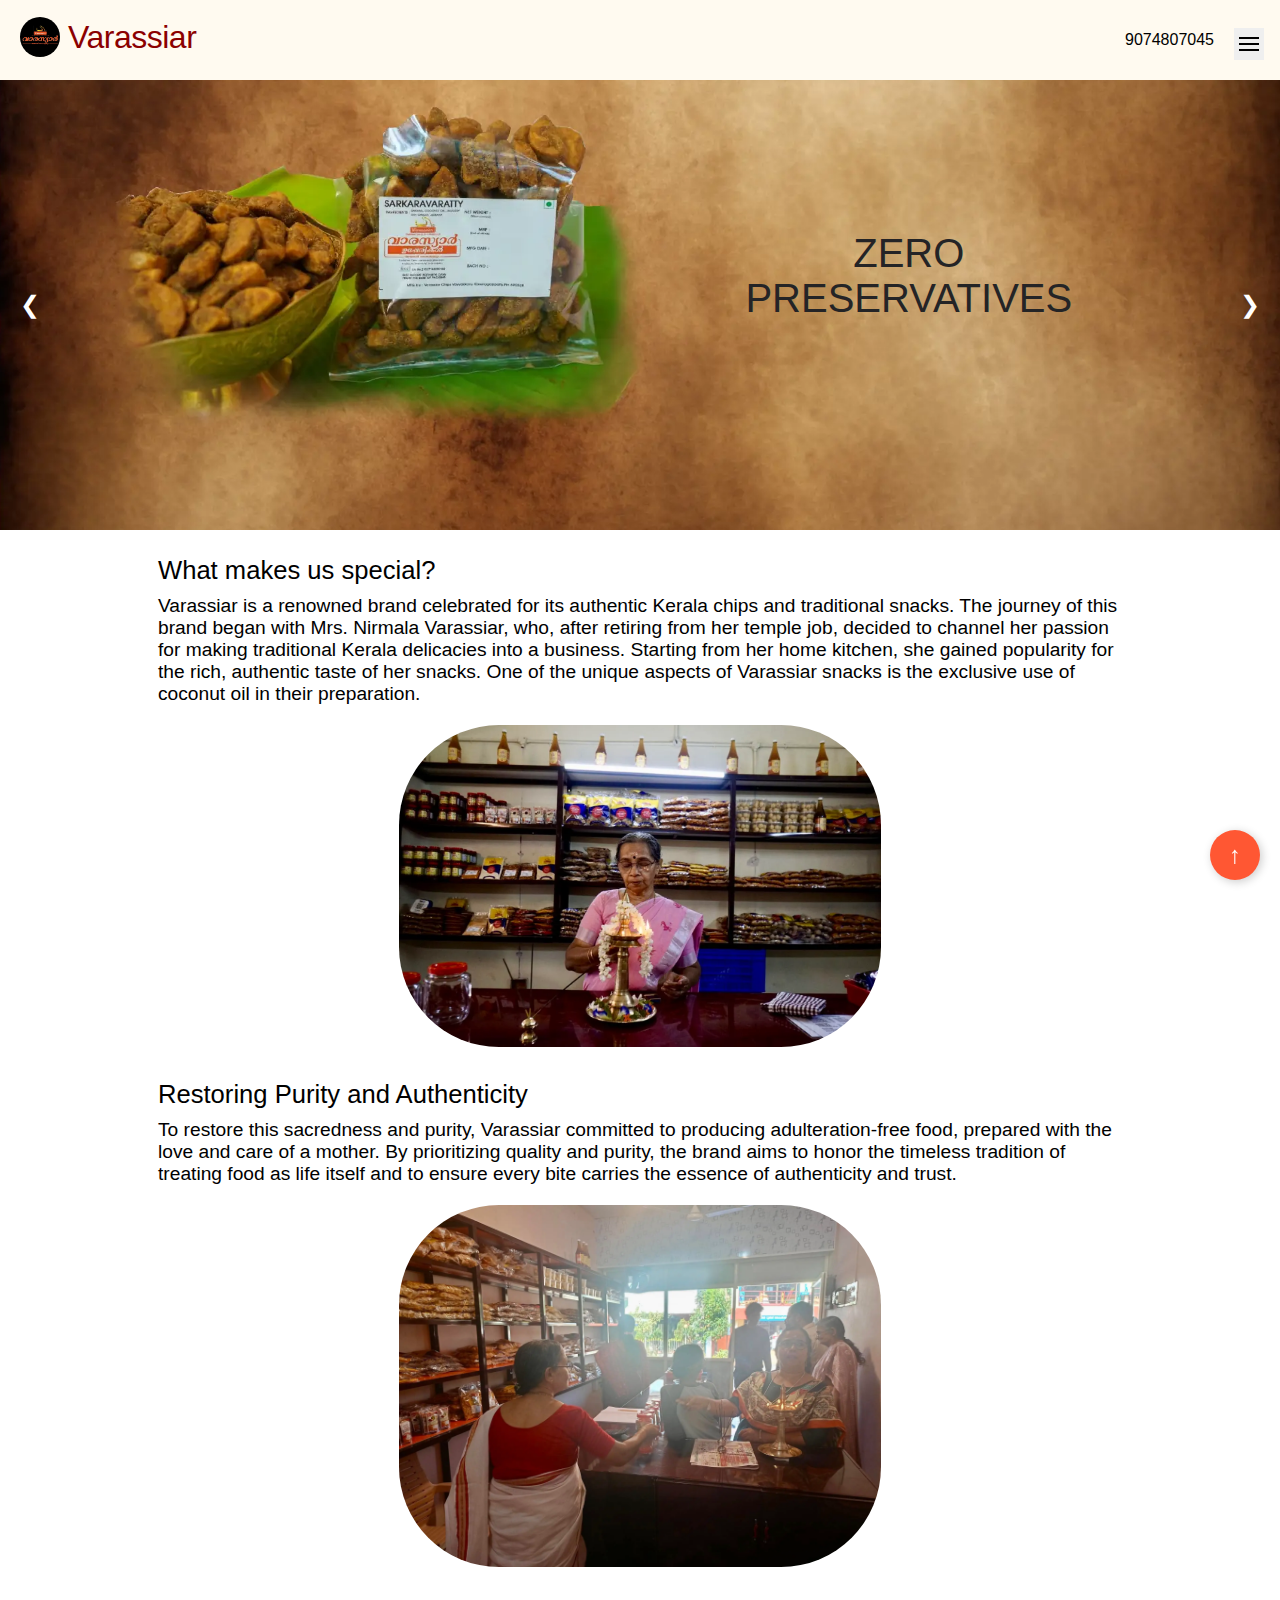
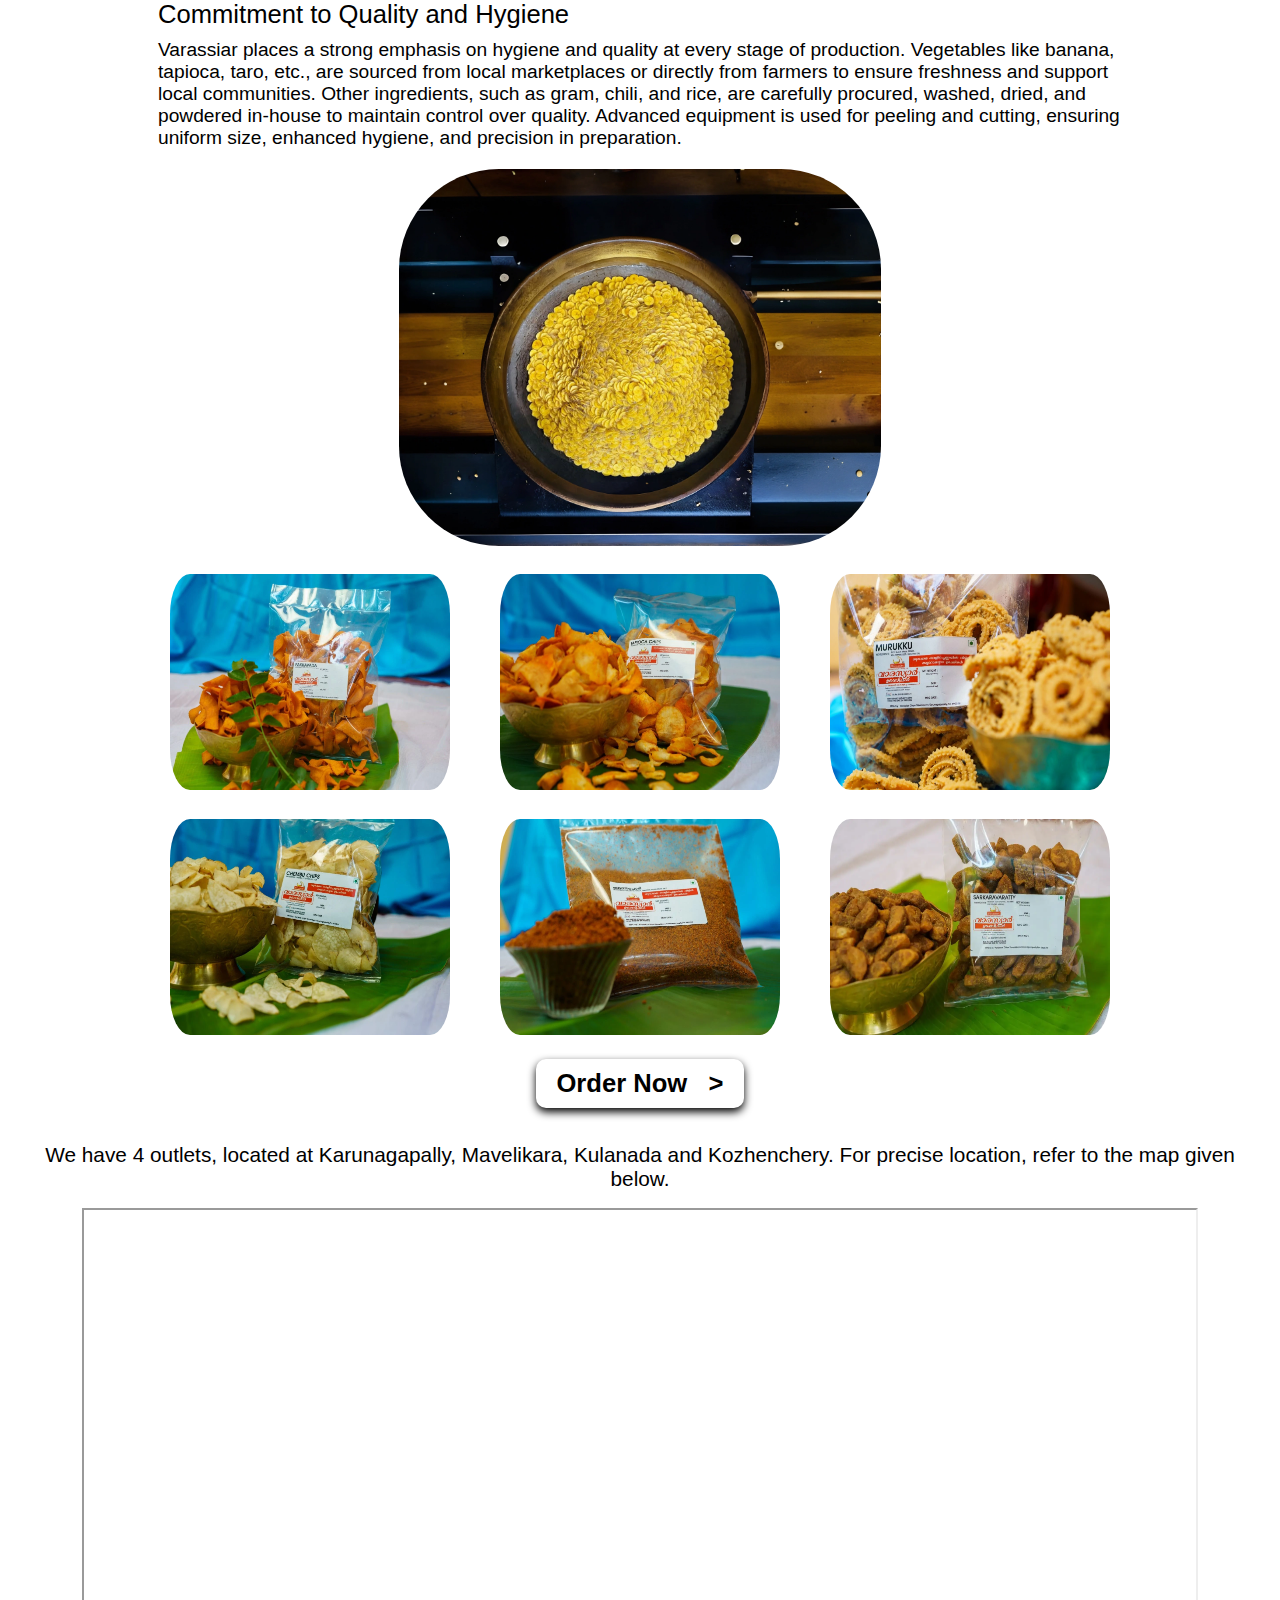
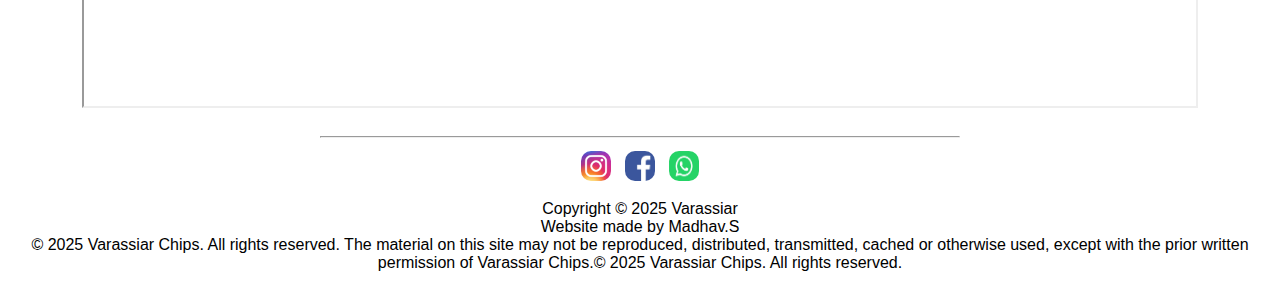
<file: index.html>
<!DOCTYPE html>
<!DOCTYPE html>
<html lang="en">
<head>
  <meta charset="utf-8">
  <meta name="viewport" content="width=device-width, initial-scale=1">
  <meta name="description" content="Buy authentic Kerala snacks & chips from Varassiar! Order online and get fresh homemade banana chips, murukku, and more.">
  <meta http-equiv="Content-Security-Policy" 
    content="default-src 'self'; 
             script-src 'self' 'unsafe-inline' 'unsafe-eval' https://maps.googleapis.com https://www.gstatic.com; 
             style-src 'self' 'unsafe-inline' https://fonts.googleapis.com; 
             font-src 'self' https://fonts.gstatic.com; 
             frame-src https://www.google.com;">

  <link rel="stylesheet" href="styles.css">
  <link rel="stylesheet" href="map.css">
  <link rel="stylesheet" href=" indexstyles.css">
  <link href="https://fonts.googleapis.com/css2?family=Open+Sans:wght@400;700&display=swap" rel="stylesheet">
  <title>Varassiar</title>
  <link rel="icon" href="images/favicon.ico" type="image/x-icon">
  <link rel="preload" as="image" href="images/sarkaravaraty.webp" type="image/webp">

<!--------------------------------------- Logo in search result --------------------------------------->
  <script type="application/ld+json">
  {
    "@context": "https://schema.org",
    "@type": "Organization",
    "name": "Varassiar",
    "url": "https://varassiar.in",
    "logo": "https://varassiar.in/images/logo.png"
  }
  </script>


</head>
<body>
  <div class="container">

    <div id="top-panel-placeholder"></div>
    <div class="top-panel">
      <a href="index.html">
        <img src="images/diflogo.webp" id="main-logo" alt="varassiar logo">
        <h1>Varassiar</h1>
      </a>
      <div class="" id="dropdown">

        <button class="dropbtn" aria-label="Open menu dropdown">
          <div class="menu-ico"></div>
          <div class="menu-ico"></div>
          <div class="menu-ico"></div>
        </button>

        <div class="dropdown-content">
          <a class="menu-item" href="#top-panel-placeholder">HOME</a>
          <a class="menu-item" href="#aboutus">ABOUT US</a>
          <a class="menu-item" href="#productss">PRODUCTS</a>
          <a class="menu-item" href="#map">FIND US</a>
  <!----  <a href="#">Payment</a>--->
          <a class="menu-item" href="tel:90748 07045">9074807045</a>
        </div><!------------------ dropdown content ------------->
      </div> <!------------------ Nav texts ------------->

      <a href="tel:90748 07045" class="nav-texts" id="phone">9074807045</a>
  <!--<a href="" class="nav-texts">Payment</a> -->
      <a href="#map" class="nav-texts">FIND US</a>
      <a href="#productss" class="nav-texts">PRODUCTS</a>
      <a href="#aboutus" class="nav-texts">ABOUT US</a>   
      <a href="#top-panel-placeholder" class="nav-texts">HOME</a>
    </div> <!------------------- top panel ---------------->

    <div id="small-phone-div">
      <a href="tel:90748 07045" id="small-phone">9074807045 📞</a>
    </div><!------------------ id="smaill-phone-div" ------------->

<!------------------ Slideshow ------------->

<div class="slideshow-container">
    <div class="slides">
        <div class="slide">
            <span>ZERO PRESERVATIVES</span>
            <img src="images/sarkaravaraty.webp" class="slide-img" alt="sarkaravaraty">
        </div>
        <div class="slide">
            <span>PURE COCONUT OIL</span>
            <img src="images/mixture.webp" class="slide-img" loading="lazy" alt="mixture">
        </div>
        <div class="slide">
            <span>TRADITIONAL TASTE</span>
            <img src="images/bananaedited.webp" class="slide-img" loading="lazy" alt="banana">
        </div>
    </div>
    <!-- Navigation Arrows -->
    <a class="prev" href="#" onclick="changeSlide(-1)">&#10094;</a>
    <a class="next" href="#" onclick="changeSlide(1)">&#10095;</a>
</div>

    <!------------------ Slideshow ------------->
    <!-----------------------------------------------------------About Us -------------------------------------------------------------->

      <div class="web-body-container" id="aboutus">
            <div class="web-body">
        <h3 class="headings">What makes us special?</h3>
        <span class="para">Varassiar is a renowned brand celebrated for its authentic Kerala chips and traditional snacks. The journey of this brand began with Mrs. Nirmala Varassiar, who, after retiring from her temple job, decided to channel her passion for making traditional Kerala delicacies into a business. Starting from her home kitchen, she gained popularity for the rich, authentic taste of her snacks. One of the unique aspects of Varassiar snacks is the exclusive use of coconut oil in their preparation.</span>
        <img src="images/ammuma.webp" class="content-image" loading="lazy" alt="amumma grandmother">
      </div>

      <div class="web-body">
        <h3 class="headings">Restoring Purity and Authenticity</h3>
        <span class="para">To restore this sacredness and purity, Varassiar committed to producing adulteration-free food, prepared with the love and care of a mother. By prioritizing quality and purity, the brand aims to honor the timeless tradition of treating food as life itself and to ensure every bite carries the essence of authenticity and trust.</span>
        <img src="images/ammuma2.webp" class="content-image" loading="lazy" alt="grandmother opening new varassiar outlet">
      </div>

      <div class="web-body">
        <h3 class="headings">Commitment to Quality and Hygiene</h3>
        <span class="para">Varassiar places a strong emphasis on hygiene and quality at every stage of production. Vegetables like banana, tapioca, taro, etc., are sourced from local marketplaces or directly from farmers to ensure freshness and support local communities. Other ingredients, such as gram, chili, and rice, are carefully procured, washed, dried, and powdered in-house to maintain control over quality. Advanced equipment is used for peeling and cutting, ensuring uniform size, enhanced hygiene, and precision in preparation.</span>
        <img src="images/fry.webp" class="content-image" loading="lazy" alt="banana chips fried">
      </div>
      </div>
<!-----------------------------------------------------------Prodcuts -------------------------------------------------------------->
      <div class="product-section" id="productss">
        <div class="bigboy" id="productss">
          <div class="boy">
                <img src="catalog\kadalamavu\pakkavada.webp" loading="lazy" alt="pakkavada">
          </div>

          <div class="boy">
            <img src="catalog\kappa\kappachilly.webp" loading="lazy" alt="kappa fried chilly">
          </div>

          <div class="boy">
            <img src="catalog\murukk\murukk.webp" loading="lazy" alt="murukk">
          </div>
                <div class="boy">
                <img src="catalog\special\chemb.webp" loading="lazy" alt="chemb chips">
          </div>

          <div class="boy">
            <img src="catalog\special\chammanthipodi.webp" loading="lazy" alt="chammanthipodi">
          </div>

          <div class="boy">
            <img src="catalog\banana\sarkaravaratty.webp" loading="lazy" alt="sarkaravaratty">
          </div>
        </div>
        <div class="button-container">
          <a href="product.html" class="see-all-products">Order Now &nbsp;  ></a>
        </div>
      </div>
<!-----------------------------------------------------------Map Start----------------------------------------------------------------->
      <div id="map">
        <span>We have 4 outlets, located at Karunagapally, Mavelikara, Kulanada and Kozhenchery. For precise location, refer to the map given below.</span>
          <div> <iframe src="https://www.google.com/maps/d/embed?mid=14-j3KWqd5TCZ4JsgjNgdCPETcwWOSRM&ehbc=2E312F" title="Google map showing all shop outlets" width="100%" height="100%" loading="lazy" referrerpolicy="no-referrer-when-downgrade"></iframe></div>
      </div>
<!-----------------------------------------------------------Map End ------------------------------------------------------------------>



    <a href="#" id="backToTop">↑</a>



    <hr class="horizontal-lines">

    <footer>
      <div>
        <a href="https://www.instagram.com/varassiar_chips" target="_blank"><img src="images/insta.webp" class="footer-jpg" loading="lazy" alt="instagram logo"></a>
        <a href="https://www.facebook.com/varassiarchips" target="_blank"><img src="images/facebook.webp" class="footer-jpg" loading="lazy" alt="facebook logo"></a>
        <a href="https://api.whatsapp.com/send?phone=9074807045" target="_blank"><img src="images/whatsapp.webp" class="footer-jpg" loading="lazy" alt="whatsapp logo"></a>
      </div> <!------------------ Footer div ------------->
      <p>Copyright © 2025 Varassiar <br>Website made by Madhav.S<br>© 2025 Varassiar Chips. All rights reserved. The material on this site may not be reproduced, distributed, transmitted, cached or otherwise used, except with the prior written permission of Varassiar Chips.© 2025 Varassiar Chips. All rights reserved.</p>
    </footer>

  </div> <!------------------ container ------------->
    <script src="script.js" defer></script>

</body>
</html>
</file>
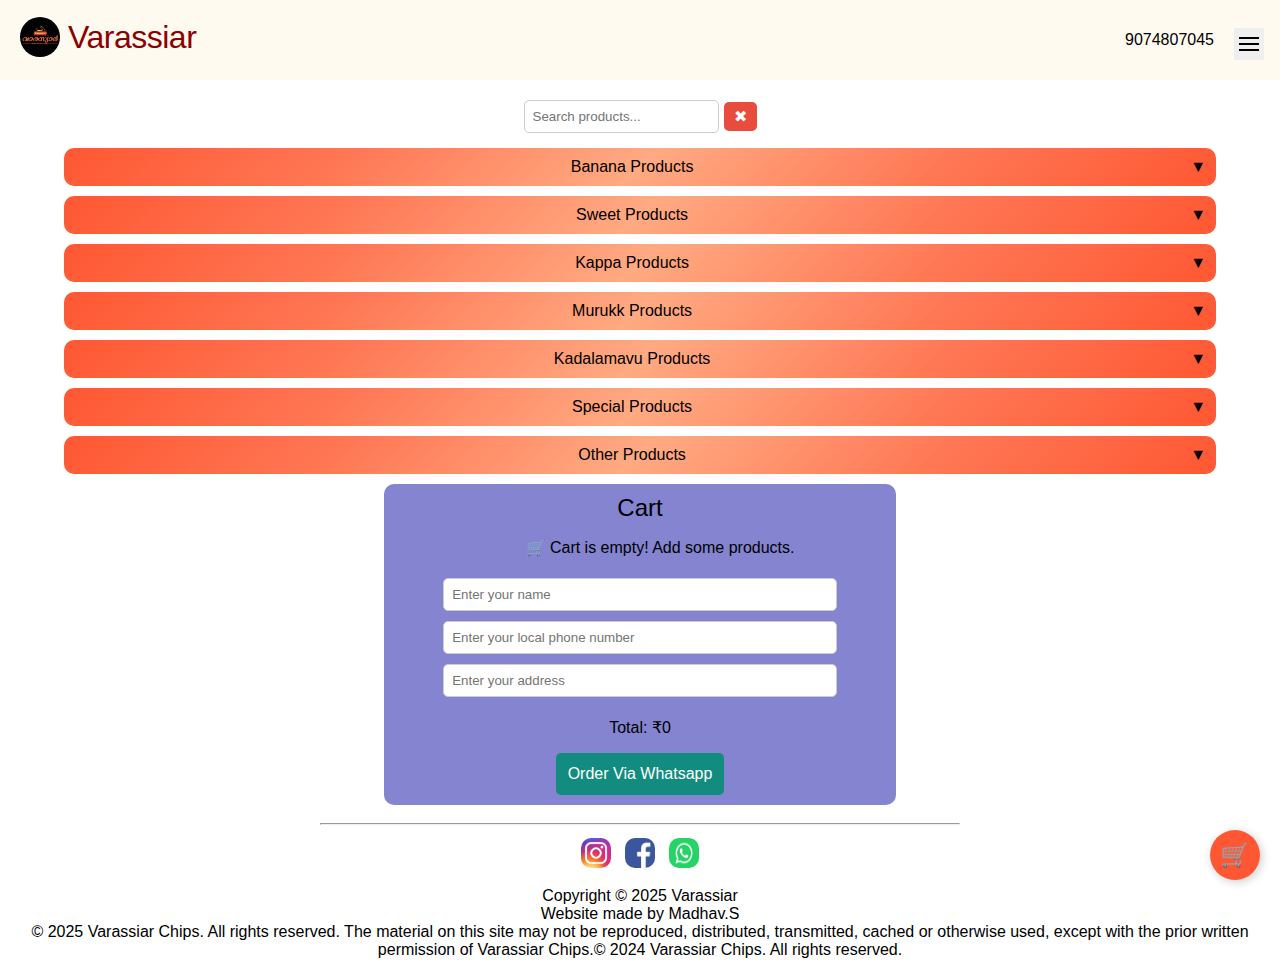
<file: product.html>
<!DOCTYPE html>
<!DOCTYPE html>
<html lang="en">
<head>
  <meta charset="utf-8">
  <meta name="viewport" content="width=device-width, initial-scale=1">
  <link rel="stylesheet" href="styles.css">
  <link rel="stylesheet" href="map.css">
  <link rel="stylesheet" href=" indexstyles.css">
  <link rel="stylesheet" href=" productstyles.css">
  <link href="https://fonts.googleapis.com/css2?family=Open+Sans:wght@400;700&display=swap" rel="stylesheet">
  <meta http-equiv="Content-Security-Policy" 
    content="default-src 'self'; 
             script-src 'self' 'unsafe-inline' 'unsafe-eval' https://maps.googleapis.com https://www.gstatic.com; 
             style-src 'self' 'unsafe-inline' https://fonts.googleapis.com; 
             font-src 'self' https://fonts.gstatic.com; 
             frame-src https://www.google.com;">

  <title>Varassiar</title>
  <link rel="icon" href="images/favicon.ico" type="image/x-icon">
</head>
<body>
  <div class="container">

    <div id="top-panel-placeholder"></div>
    <div class="top-panel">
      <a href="index.html">
        <img src="images/diflogo.webp" id="main-logo">
        <h1>Varassiar</h1>
      </a>
      <div class="" id="dropdown">

        <button class="dropbtn" aria-label="Open menu dropdown">
          <div class="menu-ico"></div>
          <div class="menu-ico"></div>
          <div class="menu-ico"></div>
        </button>

        <div class="dropdown-content">
          <a class="menu-item" href="index.html">Home</a>
          <a class="menu-item" href="index.html#aboutus">About Us</a>
          <a class="menu-item" href="index.html#productss">Products</a>
          <a class="menu-item" href="index.html#map">Find us!</a>
  <!----  <a href="#">Payment</a>--->
          <a class="menu-item" href="tel:90748 07045">9074807045</a>
        </div><!------------------ dropdown content ------------->
      </div> <!------------------ Nav texts ------------->

      <a href="tel:90748 07045" class="nav-texts" id="phone">9074807045</a>
  <!--<a href="" class="nav-texts">Payment</a> -->
      <a href="index.html#map" class="nav-texts">Find Us!</a>
      <a href="index.html#productss" class="nav-texts">Products</a>
      <a href="index.html#aboutus" class="nav-texts">About Us</a>   
      <a href="index.html" class="nav-texts">Home</a>
    </div> <!------------------- top panel ---------------->

    <div id="small-phone-div">
      <a href="tel:90748 07045" id="small-phone">9074807045📞</a>
    </div><!------------------ id="smaill-phone-div" ------------->
<!------------------------------------------------------------------ Product ---------------------------------------------------------------------->
    <div class="bigblock">
      <div id="search-container">
        <input type="text" id="search-bar" placeholder="Search products..." oninput="searchProducts()">
        <button id="clear-search" onclick="clearSearch()">✖</button>
      </div>


      <div class="hidden dropdown-toggle" id="categorybanana">
        Banana Products
      </div>
      <div class="category-container" id="container-banana"> <!-- 👈 This is new -->
      	<div class="oneblock banana">
      		<img src="catalog/banana/banana.webp" loading="lazy">
      		<p>Banana Chips<br>
              200g - 110rs<br>
              <input type="number" id="qty-Banana-Chips" class="qty-product1" value="1" min="1">
              <button onclick="addToCart('Banana Chips', 110, 'qty-Banana-Chips', this)">Add to Cart</button>
          </p>
      	</div>
      	<div class="oneblock banana">
      		<img src="catalog/banana/sweet-banana.webp" loading="lazy">
      		<p>Sweet Banana Chips<br>
              200g - 110rs<br>
              <input type="number" id="qty-Sweet-Banana-Chips" class="qty-product1" value="1" min="1">
              <button onclick="addToCart('Sweet Banana Chips', 110, 'qty-Sweet-Banana-Chips', this)">Add to Cart</button>
          </p>
      	</div>
      	<div class="oneblock banana">
      		<img src="catalog/banana/kayanurukk.webp" loading="lazy">
      		<p>Kayanurukk<br>
            200g - 110rs<br>
              <input type="number" id="qty-Kayanurukk" class="qty-product1" value="1" min="1">
              <button onclick="addToCart('Kayanurukk', 110, 'qty-Kayanurukk', this)">Add to Cart</button>
          </p>
      	</div>
      	<div class="oneblock banana">
      		<img src="catalog/banana/sarkaravaratty.webp" loading="lazy">
      		<p>Sarkaravaratty<br>
            250g - 150rs<br>
              <input type="number" id="qty-Sarkaravaratty" class="qty-product1" value="1" min="1">
              <button onclick="addToCart('Sarkaravaratty', 150, 'qty-Sarkaravaratty', this)">Add to Cart</button>
          </p>
      	</div>
      </div>
      <div class="hidden dropdown-toggle" id="categorysweet">
        Sweet Products
      </div>
      <div class="category-container" id="container-sweet"> <!-- 👈 This is new -->
      	<div class="oneblock sweet">
      		<img src="catalog/sweet/maladu.webp" loading="lazy">
      		<p>Maladu<br>
            250g - 170rs<br>
              <input type="number"  id="qty-Maladu" class="qty-product1" value="1" min="1">
              <button onclick="addToCart('Maladu', 170, 'qty-Maladu', this)">Add to Cart</button>
          </p>
      	</div>
      	<div class="oneblock sweet">
      		<img src="catalog/sweet/avaloseunda.webp" loading="lazy">
      		<p>Avalose Unda<br>
            250g - 120rs<br>
              <input type="number" id="qty-Avalose-Unda" class="qty-product1" value="1" min="1">
              <button onclick="addToCart('Avalose Unda', 120, 'qty-Avalose-Unda', this)">Add to Cart</button>
          </p>
      	</div>
        <div class="oneblock sweet">
            <img src="catalog/special/avalosepodi.webp" loading="lazy">
            <p>Avalose Podi<br>
              250g - 130rs<br>
                <input type="number" id="qty-Avalose-Podi" class="qty-product1" value="1" min="1">
                <button onclick="addToCart('Avalose Podi', 130, 'qty-Avalose-Podi', this)">Add to Cart</button>
            </p>
        </div>
      </div>
      <div class="hidden dropdown-toggle" id="categorykappa">
        Kappa Products
      </div>
      <div class="category-container" id="container-kappa"> <!-- 👈 This is new -->
      	<div class="oneblock kappa">
      		<img src="catalog/kappa/kappaplain.webp" loading="lazy">
      		<p>Kappa Plain<br>
            250g - 120rs<br>
              <input type="number" id="qty-Kappa-Plain" class="qty-product1" value="1" min="1">
              <button onclick="addToCart('Kappa Plain', 120, 'qty-Kappa-Plain', this)">Add to Cart</button>
          </p>
      	</div>
      	<div class="oneblock kappa">
      		<img src="catalog/kappa/kappachilly.webp" loading="lazy">
      		<p>Kappa Chilli<br>
            250g - 120rs<br>
              <input type="number" id="qty-Kappa-Chilli" class="qty-product1" value="1" min="1">
              <button onclick="addToCart('Kappa Chilli', 10, 'qty-Kappa-Chilli', this)">Add to Cart</button>
          </p>
      	</div>
      	<div class="oneblock kappa">
      		<img src="catalog/kappa/kappapappadam.webp" loading="lazy">
      		<p>Kappa Papadam<br>
            150g - 100rs<br>
              <input type="number" id="qty-Kappa-Pappadam" class="qty-product1" value="1" min="1">
              <button onclick="addToCart('Kappa Papadam', 100, 'qty-Kappa-Pappadam', this)">Add to Cart</button>
          </p>
      	</div>
      	<div class="oneblock kappa">
      		<img src="catalog/kappa/kappakolli.webp" loading="lazy">
      		<p>Kappa Kolli<br>
            250g - 120rs<br>
              <input type="number" id="qty-Kappa-Kolli" class="qty-product1" value="1" min="1">
              <button onclick="addToCart('Kappa Kolli', 120, 'qty-Kappa-Kolli', this)">Add to Cart</button>
          </p>
      	</div>
      </div>
      <div class="hidden dropdown-toggle" id="categorymurukk">
        Murukk Products
      </div>
      <div class="category-container" id="container-murukk"> <!-- 👈 This is new -->
      	<div class="oneblock murukk">
      		<img src="catalog/murukk/murukk.webp" loading="lazy">
      		<p>Murukk<br>
            200g - 100rs<br>
              <input type="number" id="qty-Murukk" class="qty-product1" value="1" min="1">
              <button onclick="addToCart('Murukk', 100, 'qty-Murukk', this)">Add to Cart</button>
          </p>
      	</div>
      	<div class="oneblock murukk">
      		<img src="catalog/murukk/buttermurukk.webp" loading="lazy">
      		<p>Butter Murukk<br>
            200g - 110rs<br>
              <input type="number" id="qty-Butter-Murukk" class="qty-product1" value="1" min="1">
              <button onclick="addToCart('Butter Murukk', 100, 'qty-Butter-Murukk', this)">Add to Cart</button>
          </p>
      	</div>
      </div>
      <div class="hidden dropdown-toggle" id="categorykadalamavu">
        Kadalamavu Products
      </div>
      <div class="category-container" id="container-kadalamavu"> <!-- 👈 This is new -->
      	<div class="oneblock kadalamavu">
      		<img src="catalog/kadalamavu/mixtureplain.webp" loading="lazy">
      		<p>Mixture Plain<br>
            200g - 110rs<br>
              <input type="number" id="qty-Mixture-Plain" class="qty-product1" value="1" min="1">
              <button onclick="addToCart('Mixture Plain', 110, 'qty-Mixture-Plain', this)">Add to Cart</button>
          </p>
      	</div>
      	<div class="oneblock kadalamavu">
      		<img src="catalog/kadalamavu/mixturespicy.webp" loading="lazy">
      		<p>Mixture Spicy<br>
            200g - 120rs<br>
              <input type="number" id="qty-Mixture-Spicy" class="qty-product1" value="1" min="1">
              <button onclick="addToCart('Mixture Spicy', 120, 'qty-Mixture-Spicy', this)">Add to Cart</button>
          </p>
      	</div>
        <div class="oneblock kadalamavu">
          <img src="catalog/kadalamavu/mixturegarlic.webp" loading="lazy">
          <p>Mixture Garlic<br>
            200g - 120rs<br>
              <input type="number" id="qty-Mixture-Garlic" class="qty-product1" value="1" min="1">
              <button onclick="addToCart('Mixture garlic', 120, 'qty-Mixture-Garlic', this)">Add to Cart</button>
          </p>
        </div>
      	<div class="oneblock kadalamavu">
      		<img src="catalog/kadalamavu/pakkavada.webp" loading="lazy">
      		<p>Pakkavada<br>
            250g - 120rs<br>
              <input type="number" id="qty-Pakkavaday" class="qty-product1" value="1" min="1">
              <button onclick="addToCart('Pakkavada', 120, 'qty-Pakkavaday', this)">Add to Cart</button>
          </p>
      	</div>
      </div>
      <div class="hidden dropdown-toggle" id="categoryspecial">
        Special Products
      </div>
      <div class="category-container" id="container-special"> <!-- 👈 This is new -->
        <div class="oneblock special">
          <img src="catalog/special/potato.webp" loading="lazy">
          <p>Potato<br>
            125g - 70rs<br>
              <input type="number" id="qty-Potato" class="qty-product1" value="1" min="1">
              <button onclick="addToCart('Potato', 70, 'qty-Potato', this)">Add to Cart</button>
          </p>
        </div>
        <div class="oneblock special">
          <img src="catalog/special/avalosepodisugarless.webp" loading="lazy">
          <p>Avalose Podi Sugarless<br>
            250g - 120rs<br>
              <input type="number" id="qty-Avalose-Podi-sugarless" class="qty-product1" value="1" min="1">
              <button onclick="addToCart('Avalose Podi Sugarless', 120, 'qty-Avalose-Podi-sugarless', this)">Add to Cart</button>
          </p>
        </div>
      	<div class="oneblock special">
      		<img src="catalog/special/chammanthipodi.webp" loading="lazy">
      		<p>Chamanthi Podi<br>
            200g - 180rs<br>
              <input type="number" id="qty-Chamanthi-Podi" class="qty-product1" value="1" min="1">
              <button onclick="addToCart('Chamanthi Podi', 180, 'qty-Chamanthi-Podi', this)">Add to Cart</button>
          </p>
      	</div>
      	<div class="oneblock special">
      		<img src="catalog/special/chemb.webp" loading="lazy">
      		<p>Chemb Chips<br>
            200g - 140rs<br>
              <input type="number" id="qty-Chemb-Chips" class="qty-product1" value="1" min="1">
              <button onclick="addToCart('Chemb Chips', 140, 'qty-Chemb-Chips', this)">Add to Cart</button>
          </p>
      	</div>
      	<div class="oneblock special">
      		<img src="catalog/special/Dosapodi.webp" loading="lazy">
      		<p>Dosapodi<br>
             250g - 150rs<br>
              <input type="number" id="qty-Dosapodi" class="qty-product1" value="1" min="1">
              <button onclick="addToCart('Dosapodi', 150, 'qty-Dosapodi', this)">Add to Cart</button>
          </p>
      	</div>
      	<div class="oneblock special">
      		<img src="catalog/special/kaliyadakka.webp" loading="lazy">
      		<p>Kaliyadakka<br>
            250g - 120rs<br>
              <input type="number" id="qty-Kaliyadakka" class="qty-product1" value="1" min="1">
              <button onclick="addToCart('Kaliyadakka', 120, 'qty-Kaliyadakka', this)">Add to Cart</button>
          </p>
      	</div>
      	<div class="oneblock special">
      		<img src="catalog/special/sambarpodi.webp" loading="lazy">
      		<p>Sambar Podi<br>
            100g - 90rs<br>
              <input type="number" id="qty-Sambar-Podi" class="qty-product1" value="1" min="1">
              <button onclick="addToCart('Sambar Podi', 90, 'qty-Sambar-Podi', this)">Add to Cart</button>
          </p>
      	</div>
      </div>
      <div class="hidden dropdown-toggle" id="categoryother">
        Other Products
      </div>
      <div class="category-container" id="container-other"> <!-- 👈 This is new -->
<!--     	<div class="oneblock other">
    		<img src="catalog/other/chillikashmiri.webp" loading="lazy">
    		<p>Kashmiri Chilli Powder<br>
            <input type="number" class="qty-product1" value="1" min="1">
            <button onclick="addToCart('Product 1', 10, 'qty-product1', this)">Add to Cart</button>
        </p>
    	</div> -->
        <div class="oneblock other">
          <img src="catalog/other/ellu.webp" loading="lazy">
          <p>Ellu Vilayichath<br>
            80g - 50rs<br>
              <input type="number" id="qty-Ellu-Vilayichath" class="qty-product1" value="1" min="1">
              <button onclick="addToCart('Ellu Vilayichath', 50, 'qty-Ellu-Vilayichath', this)">Add to Cart</button>
          </p>
        </div>
      	<div class="oneblock other">
      		<img src="catalog/other/elluunda.webp" loading="lazy">
      		<p>Ellu Unda<br>
            100g - 70rs<br>
              <input type="number" id="qty-Ellu-Unda" class="qty-product1" value="1" min="1">
              <button onclick="addToCart('Ellu Unda', 70, 'qty-Ellu-Unda', this)">Add to Cart</button>
          </p>
      	</div>
      	<div class="oneblock other">
      		<img src="catalog/other/pappadam.webp" loading="lazy">
      		<p>Pappadam<br>
            10 piece - 20rs<br>
              <input type="number" id="qty-Pappadam" class="qty-product1" value="1" min="1">
              <button onclick="addToCart('Pappadam', 20, 'qty-Pappadam', this)">Add to Cart</button>
          </p>
      	</div>
        <div class="oneblock other">
          <img src="catalog/other/papadavada.webp" loading="lazy">
          <p>Papadavada<br>
            5 piece - 50rs<br>
              <input type="number" id="qty-papadavada" class="qty-product1" value="1" min="1">
              <button onclick="addToCart('Papadavada', 50, 'qty-papadavada', this)">Add to Cart</button>
          </p>
        </div>
      	<div class="oneblock other">
      		<img src="catalog/other/peanut.webp" loading="lazy">
      		<p>Spicy Roasted Peanut<br>
            150 piece - 50rs<br>
              <input type="number" id="qty-Roasted-Peanut" class="qty-product1" value="1" min="1">
              <button onclick="addToCart('Spicy Roasted Peanut', 10, 'qty-Roasted-Peanut', this)">Add to Cart</button>
          </p>
      	</div>
      </div>
      <div class="cart" id="cart-container">  <!-- Change id from 'cart' to 'cart-container' -->
          <h2>Cart</h2>
          <ul id="cart-list"></ul>  <!-- Change id from 'cart' to 'cart-list' -->
          <input type="text" id="customer-name" class="input-for-order" placeholder="Enter your name">
          <input type="text" id="customer-phone" class="input-for-order" placeholder="Enter your local phone number">
          <p id="phone-error" style="color: red; display: none; font-size: 12px;"></p>
          <input type="text" id="customer-address" class="input-for-order" placeholder="Enter your address">
          <small id="address-error" style="color: red; display: none;">Please enter a valid 6-digit pin code.</small>

          <button id="order-btn">Order Via Whatsapp</button>
          <p id="extra-fees" style="color: red; font-size: 16px; margin-top: 5px; display: none;">*Packaging and courier charges extra.</p> <!-----place-holder------>
          

      </div>
      <a href="#cart-container" id="ShowCart">🛒</a>
    </div>
 <!---------------------------------footer ------------------------------------>
    <hr class="horizontal-lines">
    <footer>
      <div>
        <a href="https://www.instagram.com/varassiar_chips" target="_blank"><img src="images/insta.webp" class="footer-jpg" loading="lazy" alt="instagram logo"></a>
        <a href="https://www.facebook.com/varassiarchips" target="_blank"><img src="images/facebook.webp" class="footer-jpg" loading="lazy" alt="facebook logo"></a>
        <a href="https://api.whatsapp.com/send?phone=9074807045" target="_blank"><img src="images/whatsapp.webp" class="footer-jpg" loading="lazy" alt="whatsapp logo"></a>
      </div> <!------------------ Footer div ------------->
      <p>Copyright © 2025 Varassiar <br>Website made by Madhav.S<br>© 2025 Varassiar Chips. All rights reserved. The material on this site may not be reproduced, distributed, transmitted, cached or otherwise used, except with the prior written permission of Varassiar Chips.© 2024 Varassiar Chips. All rights reserved.</p>
    </footer>

  </div> <!------------------ container ------------->
  
</body>
</html>

  </div> <!--------------------container ----------------------->
<script src="script.js" defer></script>
</body>
</html>
</file>
<file: styles.css>
* {
  box-sizing: border-box;
  font-weight: normal;
}

html {
    scroll-behavior: smooth;
}

body {
  background: white;
  padding: 0px;
  margin: 0px;
  font-family: "Open Sans", sans-serif;
}


.container {
  display: flex;
  flex-wrap: wrap;
  flex-direction: column;
  margin: 0;
  padding: 0;
  height: 100%;
  width: 100%;
}


/*---------------------------------------Here Starts Top Panel -------------------------------------*/

.top-panel {
  width: 100%;
  height: 80px;
  background: #FFFAF0;


  padding: 13px 16px 16px 20px;
  clear: both;
  position: relative;

}

/* Fixed position when scrolled */
.top-panel.fixed {
  position: fixed;
  z-index: 1000;
  box-shadow: 0 4px 10px rgba(0, 0, 0, 0.1); /* Optional: adds shadow */
}

/* Prevent abrupt movement */
#top-panel-placeholder {
  height: 0; /* Default height */
}

.top-panel a {
    text-decoration: none;
    color: inherit; /* Or a specific color */
}

h1 {
  color: darkred;
  font-size: 2em;
  float: left;
  line-height: 0px;
  height: 10px;
  margin-bottom: 5px;
  margin-left: 8px;
  margin-top: 24px;
  font-weight: 500;
  letter-spacing: -0.5px;
}

#main-logo {
  border-radius: 1000px;
  margin-top: 4px;
  width: 40px;
  height: 40px;
  float: left;
}

.nav-texts {
  margin: 10px;
  margin-top: 8px;
  font-size: 1em;
  float: right;
  padding: 10px;
  text-decoration: none;
  color: inherit;
  line-height: 18px;
}

/*---------------------------------------Here starts dropdown --------------------------------------*/
.menu-ico {
  width: 20px; /* Slightly smaller width */
  height: 2px;
  background-color: black; /* Change to white to match text color */
  margin: 4px 0; /* Reduce vertical spacing */
}

.dropbtn {
  color: black;
  padding: 5px;
  font-size: 1em;
  border: 0px solid black;
  cursor: pointer; 
}

#dropdown {
  position: relative;
  display: none;
  padding: 0px;
  float: right;
  margin: 0px;
  height: 35%;
  top: 30%;
}


.dropdown-content {
  display: none;
  position: absolute;
  background: white;
  min-width: 200px;
  box-shadow: 0px 8px 16px 0px rgba(0,0,0,2);
  z-index: 1;
  text-align: center;
  right: 0;
  
  border-radius: 20px;
}

.dropdown-content a {
  color: inherit;
  padding: 12px 16px;
  text-decoration: none;
  display: block;
}

.dropdown-content.active {
  display: block;
}

.dropbtn:hover {
  box-shadow: 0px 8px 16px 0px rgba(0,0,0,2);
}

/*---------------------------------------Here Ends dropdown -------------------------------------*/
/*---------------------------------------Here Starts Send msg -------------------------------------*/
#send-msg {
  display: flex;
  padding: 10px;
  height: auto;
  justify-content: center;
  border: 0px;
  width: 100%;
}

#send-msg a {
  box-shadow: 0px 2px 4px 0px rgba(0,0,0,2);
  padding: 2px;
}

#send-msg div {
  float: left;
  margin-top: 5px;
  text-decoration: none;
  color: black;
}

#send-msg-logo {
  margin: 0px;
  margin-left: 5px;
  float: left;
}
/*---------------------------------------Here Ends Send msg -------------------------------------*/

#small-phone-div {
  padding: 10px 0px 5px 10px;
  background: #FFFAF0;
  display: none;
  width: 100%;
  text-align: center;
  color: inherit;
} 

#small-phone {
  font-size: 1em;
  text-decoration: none;
  color: inherit;
}

/*---------------------------------------Here Ends Top Panel -------------------------------------*/

.horizontal-lines {
  width: 50%;
}

/*---------------------------------------Here Starts Body -------------------------------------*/
/*------------------------------slideshow---------------------*/
.slideshow-container {
    position: relative;
    width: 100%;
    height: 500px;
    overflow: hidden;
    background: #1B1212;
    display: flex;
    align-items: center;
    justify-content: center;
}

.slides {
    display: flex;
    width: 300%; /* 3 slides */
    transition: transform 0.8s ease-in-out;
}

.slide {
    width: 100%;
    flex: 0 0 100%;
    position: relative;
    text-align: center;
}

.slide span {
    position: absolute;
    top: 46.5%;   /* Back to original position */
    left: 71%;  /* Back to original position */
    transform: translate(-50%, -50%);
    font-size: 38px;
    padding: 0;
    border-radius: 0;
    font-weight: 300;
    color: #242426;
}

.slide-img {
    width: 100%;
    height: 100%;
    object-fit: cover;
}

/* Navigation Buttons */
.prev, .next {
    position: absolute;
    text-decoration: none; /* Remove underline */
    top: 50%;
    transform: translateY(-50%);
    color: white;
    padding: 10px;
    cursor: pointer;
    font-size: 24px;
    border-radius: 5px;
    transition: background 0.3s ease;
}

.prev:hover, .next:hover {
    color: grey;
}

.prev { left: 10px; }
.next { right: 10px; }

/*------------------------------slideshow---------------------*/

.web-body-container {
  background: white;


  height: fit-content;
}

.web-body {
  margin: 0 auto;
  width: 80%;
  height: auto;
  font-size: 2em;
  align-self: center;
  padding: 0px 30px 0px 30px;
  overflow: hidden;
}

.para {
  float: left;
  width: 60%;
  font-size: 0.6em;
}

.content-image {
  width: 25%;
  border-radius: 100px;
  margin-left: 20px auto;
}

.headings {
  width: 100%;
  margin-bottom: 10px;
  font-size: 0.8em;
}

footer {
  display: flex;
  flex-direction: column;
  align-items: center;
  text-align: center;
}

.footer-jpg {
  width: 30px;
  height: 30px;
  border-radius: 10px;
  margin: 5px;
}

footer p {
  margin: 0;
  padding: 10px;
  text-decoration: none;
}

#backToTop {
  position: fixed;
  bottom: 20px;
  right: 20px;
  width: 50px;
  height: 50px;
  background-color: #FF5733;
  color: white;
  border: none;
  border-radius: 50%;
  font-size: 24px;
  text-align: center;
  line-height: 50px;
  text-decoration: none;
  cursor: pointer;
  box-shadow: 2px 2px 10px rgba(0, 0, 0, 0.2);
}

#backToTop:hover {
  background-color: #E74C3C;
}

#send-msg a:hover, .footer-jpg:hover, .nav-texts:hover {
  box-shadow: 0px 8px 16px 0px rgba(0,0,0,2);
}
/*---------------------------------------Here Ends Body -------------------------------------*/

h1, #main-logo, .bigblock, span, h3, img {
  user-select: none;
}

/*------------------------------------------Media Queries--------------------------*/
/********** Less than laptop devices only **********/
@media (max-width: 1284px){
  .content-image {
    float: none;
    width: 50%;
    margin-top: 20px;
    margin-left: 25%;
    margin-right: 25%;
  }
  .para {
    width: 100%;
  }

  .slideshow-container {
    height: 450px;
  }

  .slide-img {
    
  }

  .slide span {
    font-size: 40px;
  }

  .nav-texts {
    display: none;
  }

  #dropdown {
    display: inline-block;
  }

  #phone {
    display: block;
  }
  .para {
    font-size: 0.6em;
  }
}

/********** Small devices only **********/
@media (max-width: 712px) {
  .content-image {
    float: none;
    width: 70%;
    margin-top: 20px;
    margin-left: 15%;
    margin-right: 15%;
  }

  .web-body {
    margin: 0px;
    width: 100%;
    padding: 0px 20px 0px 20px;
  }
  .para {
    float: left;
    width: 100%;
  }


  .slideshow-container {
    height: 250px;
  }

  .slide-img {
    
  }

  .slide span {
    font-size: 20px;
  }

  #big {
    width: 90%;
  }

  .top-panel {
    height: 80px;
  }

  #phone {
    font-size: 1em;
  }
  h1 {
    font-size: 2em;
  }
  #main-logo {
    margin-top: 6px;
    width: 35px;
    height: 35px;
  }

  .headings {
    font-size: 0.8em;
  }

  .para {
    font-size: 0.5em;
  }
}

/********** Extra small devices only **********/
@media (max-width: 508px) {
  .prev, .next {
    font-size: 16px;

  .content-image {
    float: none;
    width: 90%;
    margin-top: 20px;
    margin-left: 5%;
    margin-right: 5%;
  }

  .slideshow-container {
    height: 200px;
  }

  .slide-img {
    
  }

  .slide span {
    font-size: 10px;
  }

  #phone {
    display: none;
  }
  #small-phone-div {
    display: block;
  }
  .para {
    font-size: 0.4em;
  }
}

/********** tablet devices only **********/
@media (max-width: 400px) {

  .slideshow-container {
    height: 200px;
  }

  .slide-img {
    height: 205px;
  }

  .slide span {
    font-size: 16px;
  }

  #main-logo {
    margin-top: 8px;
    width: 30px;
    height: 30px;
  }
  h1 {
    font-size: 1.7em;
  }
  .top-panel {
    height: 70px;
  }
  .web-body {
    width: 100%;
  }
  .headings {
    font-size: 0.6em;
  }
  .para {
    font-size: 0.35em;
  }
}

@media (max-width: 344px) {
  h1 {
    font-size: 1.5em;
  }
}

@media (max-width: 250px) { 
  #main-logo {
    width: 0px;
  }
  h1 {
    font-size: 1.3em;
  }

  .top-panel {
    padding: 13px 16px 16px 0px;
  }
}
/*------------------------------------------Media Queries--------------------------*/
</file>
<file: map.css>
#map {
	display: flex;
	width: 100%;
	height: fit-content;
	justify-content: center;
	flex-wrap: wrap;
	padding: 20px;
	background: white;
	text-align: center;

}

#map div {
	display: flex;
	width: 90%;
	height: 500px;
	margin-top: 17px;
}

#map span {
	width: 100%;
	font-size: 1.3em;
}

/*++++++++++++++++++++++++++++++++++++++++++++++++++++Media Queries +++++++++++++++++++++++*/

@media (max-width: 500px) {
	#map div {
		display: flex;
		height: 400px;
		width: 100%;
	}

	#map span {
		display: flex;
		font-size: 0.9em;
	}

}
</file>
<file: indexstyles.css>
.bigboy {
	display: flex;
	flex-wrap: wrap;
	justify-content: center;
	background: white;


	padding: 10px 10px  0px 0px;
	height: fit-content;

}

.boy {
	display: flex;
	flex-direction: column;
	overflow: hidden;
	padding: 10px 0px 0px 10px;
	background: var(--secondary-color);
	margin-bottom: -5px;
	text-align: center;
	align-items: center;
	border-radius: 30px;
	height: 250px;
	width: 26%;
}

.button-container {
	width: 100%;
	background: -----;
}

.product-section { /* New container for products and button */
    display: flex;
    flex-wrap: wrap;
    justify-content: center;
    background: white;

    padding-top: 0px;
    height: fit-content; /* Or a specific height if needed */
}

.see-all-products {
	display: flex;
	margin: 5px auto;
	width: fit-content;
	font-size: 1.6em;
	text-decoration: none;
	border: 2px;
	border-color: black;
    background-color: white; /* Adjust color as needed */
    padding: 10px 20px;
    border-radius: 10px;
    font-weight: bold;
    text-decoration: none;
    color: black;
    box-shadow: 0px 4px 8px 0px rgba(0,0,0,2);
    margin-bottom: 15px;
}
.see-all-products:hover {
  font-size: 1.7em;
}

.boy img{
	display: flex;
	width: 100%;
	border-radius: 40px;
	height: 90%;
	padding: 0px 20px 0px 20px;
}

/*+++++++++++++++++++++++++++++++++++++++++++++++++Media Queries +++++++++++++++++++++++++++++++++++++++++++++++*/
@media (max-width: 712px) {

	.boy img{
		border-radius: 20px;
		padding: 0px;

    .boy {
        width: 40%;
        height: 150px;
        max-width: 400px;
        font-size: 0.7em;
        padding-bottom: 0px;
        padding-top: 0px;
    }

    #big {
    	height: 400px;
    }

    #big-image {
    	height: 100%;
    }
}

@media (max-width: 600px) {
	.boy {
		height: 150px;
	}
}


@media (max-width: 400px) {
    .boy {
	    width: 50%;
	    height: 120px;
	    max-width: 400px;
	    font-size: 0.7em;
	    padding-bottom: 0px;
	    padding-top: 0px;
	}

	.see-all-products {
		font-size: 1em;
	}
}
</file>
<file: productstyles.css>
.bigblock {
	display: flex;
	flex-wrap: wrap;
	justify-content: center;
}

.oneblock {
	display: inline-block;
	flex-direction: column;
	width: 250px;
	margin: 15px;
	border-radius: 20px;
	text-align: center;
	background: linear-gradient(135deg, #E5D9F2, #F0E6FA, #FAF5FF, #F0E6FA, #E5D9F2);
		-webkit-background: linear-gradient(135deg, #E5D9F2, #F0E6FA, #FAF5FF, #F0E6FA, #E5D9F2);
		-moz-background: linear-gradient(135deg, #E5D9F2, #F0E6FA, #FAF5FF, #F0E6FA, #E5D9F2);

	overflow: hidden;
}

.oneblock img {
	margin: 10px 10px 0px 15px;
	width: 90%;
	height: 150px;
	border-radius: 20px;
}

.oneblock p {
	margin: 5px;
	margin-top: 0px;
	font-size: 1.2em;
}

/*********************************search****************************/

#search-container {
    display: flex;
    align-items: center;
    gap: 5px;
    max-width: 320px;
    margin: 10px auto;
}

#search-bar {
    flex: 1;
    padding: 8px;
    border: 1px solid #ccc;
    border-radius: 5px;
    margin-top: 10px;
}

.input-for-order {
    padding: 8px;
    border: 1px solid #ccc;
    border-radius: 5px;
    width: 80%;
    margin: 5px;
}

#clear-search {
    padding: 5px 10px;
    border: none;
    border-radius: 5px;
    background: #E74C3C;
    color: white;
    cursor: pointer;
    font-size: 16px;
     margin-top: 10px;
}

#clear-search:hover {
    background: #C0392B;
}

/*********************************search****************************/

.hidden {
	display: block;
	width: 90%;
	padding: 10px;
	border-radius: 10px;
  cursor: pointer; /* Makes it clear it's clickable */
  transition: background 0.3s ease, max-height 0.4s ease-out;
	background: linear-gradient(135deg, rgba(255, 87, 51, 1), rgba(255, 120, 85, 1), rgba(255, 170, 130, 1), rgba(255, 120, 85, 1), rgba(255, 87, 51, 1));
		-webkit-background: linear-gradient(135deg, rgba(255, 87, 51, 1), rgba(255, 120, 85, 1), rgba(255, 170, 130, 1), rgba(255, 120, 85, 1), rgba(255, 87, 51, 1));
		-moz-background: linear-gradient(135deg, rgba(255, 87, 51, 1), rgba(255, 120, 85, 1), rgba(255, 170, 130, 1), rgba(255, 120, 85, 1), rgba(255, 87, 51, 1));

	margin: 5px auto;
	text-align: center;
}


/* Default state */
.dropdown-toggle::after {
    content: " ▼"; /* Down arrow */
    font-size: 16px;
     float: right;
  
    transition: transform 0.3s ease; /* Smooth rotation */
}

/* Rotate arrow when active (dropdown is open) */
.dropdown-toggle.active::after {
    transform: rotate(180deg); /* Rotates when expanded */
}


#ShowCart {
  position: fixed;
  bottom: 20px;
  right: 20px;
  width: 50px;
  height: 50px;
  background-color: #FF5733;
  color: white;
  border: none;
  border-radius: 50%;
  font-size: 24px;
  text-align: center;
  line-height: 50px;
  text-decoration: none;
  cursor: pointer;
  box-shadow: 2px 2px 10px rgba(0, 0, 0, 0.2);
}

#ShowCart:hover {
  background-color: #E74C3C;
}


#qty-btn {
    background-color: #ff5733;
    color: white;
    border: none;
    padding: 0px 5px;
    margin: 0 2px;
    font-size: 16px;
    cursor: pointer;
    border-radius: 5px;
}

#qty-btn:hover {
    background-color: #e74c3c;
}


#cart-badge {
  position: absolute;
  top: 5px;
  right: 5px;
  background-color: red;
  color: white;
  font-size: 14px;
  font-weight: bold;
  width: 20px;
  height: 20px;
  text-align: center;
  line-height: 20px;
  border-radius: 50%;
  display: none; /* Hidden when cart is empty */
}



/******************************* CART *************************************/

.oneblock input {
	  width: 50px;
	  text-align: center;
	  margin: 5px;
}

.oneblock button {
    background-color: #25D366;
    color: white;
    border: none;
    padding: 8px;
    cursor: pointer;
    border-radius: 5px;
}

.oneblock button:hover {
    background-color: #1EBE5D;
}

.cart {
	display: block;
	width: 40%;
	padding: 10px;
	border-radius: 10px;
	background:#8484d1;
	margin: 5px auto;
	text-align: center;
}

#cart-container {
    margin-left: calc((100% - 40%) / 2); /* Centers the cart */
    margin-right: calc((100% - 40%) / 2);
    margin-bottom: 10px;
}

.cart h2 {
	margin: 0px;
}

#order-btn {
    background-color: #128C7E;
    color: white;
    border: none;
    padding: 12px;
    cursor: pointer;
    border-radius: 5px;
    font-size: 16px;
    width: fit-content;

}

#order-btn:hover {
    background-color: #0F6B5C;
}

/***************js*************/
/* Default (Desktop) - Buttons inline */
.cart-item {
    display: flex;
    justify-content: space-between;
    align-items: center;
    padding: 10px;
    border-bottom: 1px solid #ddd;
}

.cart-buttons {
    display: flex;
    gap: 5px;
}

.decrease-btn, .increase-btn, .remove-btn {
    background-color: white;
    color: black;
    border: 1px solid #ddd;
    padding: 5px 10px;
    border-radius: 5px;
    cursor: pointer;
}

.decrease-btn:hover { background-color: #ffcc00; }
.increase-btn:hover { background-color: #4CAF50; color: white; }
.remove-btn:hover { background-color: #ff4d4d; color: white; }

/****************ask adress*************************/
/* Popup Background */
#address-popup {
    position: fixed;
    top: 0;
    left: 0;
    width: 100%;
    height: 100%;
    background: rgba(0, 0, 0, 0.5); /* Semi-transparent background */
    display: flex;
    justify-content: center;
    align-items: center;
    z-index: 1000;
}

/* Popup Content */
.popup-content {
    background: white;
    padding: 20px;
    border-radius: 10px;
    text-align: center;
    box-shadow: 0 0 10px rgba(0, 0, 0, 0.2);
    width: 90%;
    max-width: 400px;
}

/* Address Input */
#address-input {
    width: 100%;
    height: 80px;
    margin-bottom: 10px;
    padding: 10px;
    border: 1px solid #ccc;
    border-radius: 5px;
    resize: none;
}

/* Buttons */
.popup-content button {
    padding: 10px 15px;
    margin: 5px;
    border: none;
    border-radius: 5px;
    cursor: pointer;
}

.popup-content button:first-of-type {
    background: #25D366; /* WhatsApp Green */
    color: white;
}

.popup-content button:last-of-type {
    background: #E74C3C; /* Cancel Red */
    color: white;
}


/******************************* CART *************************************/

@keyframes fadeIn {
  from { opacity: 0; transform: translateY(-10px); }
  to { opacity: 1; transform: translateY(0); }
}

.category-container {
    text-align: center;
    display: none;
    opacity: 0;
    overflow: hidden;
    transition: max-height 0.4s ease-in-out, opacity 0.3s ease-in-out;
    max-height: 0; /* Ensures smooth opening */
}

.category-container.active {
    display: block;
    opacity: 1;
}


/*----------------------------- Media Queries start -----------------------*/
@media (max-width: 768px) {
	.oneblock {
		width:90%;
		text-align: left;
	}

	.oneblock img {
		display: inline-block;
		margin: 10px 10px 0px 15px;
		width: 20%;
		height: 50px;
	}
	.oneblock p {
		display: inline-block;
	}

    .cart-item {
        flex-direction: column;
        align-items: center;
        text-align: center;
    }

    .cart-buttons {
        display: flex;
        justify-content: center;
        gap: 10px;
        margin-top: 5px;
        width: 100%; /* Ensures buttons are centered */
    }

    /* Ensure list is centered */
    #cart-list {
        padding: 0;
        display: flex;
        flex-direction: column;
        align-items: center;
    }

    /* Ensure total price is centered */
    #cart-total {
        text-align: center;
        font-size: 18px;
        font-weight: bold;
        margin-top: 10px;
    }
    #cart-container {
        margin-left: calc((100% - 90%) / 2); /* Centers the cart */
        margin-right: calc((100% - 90%) / 2);
    }
    .cart {
        width: 90%;
    }

}

@media (max-width: 390px) {
	#order-btn {
    font-size: 10px;
    }


}
</file>
